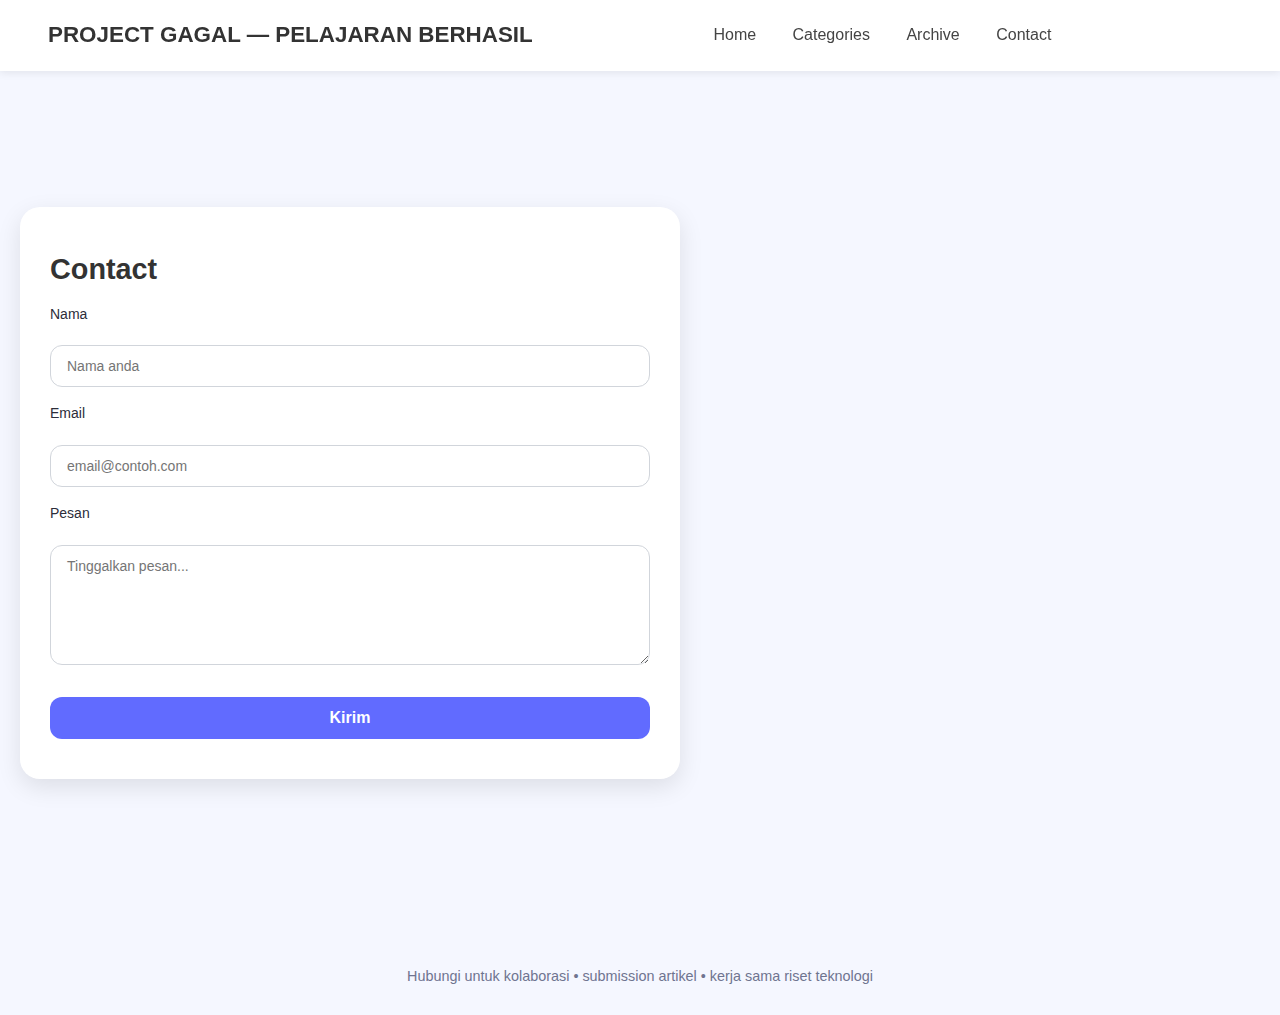
<file: contact.html>
<!doctype html>
<html lang="id">
<head>
  <meta charset="utf-8" />
  <meta name="viewport" content="width=device-width,initial-scale=1" />
  <title>Contact — Project Gagal</title>
  <link rel="stylesheet" href="style.css" />
  <link rel="stylesheet" href="conctact.css" />
</head>
<body>

  <!-- HEADER -->
  <header class="top-nav">
  <div class="brand">PROJECT GAGAL — PELAJARAN BERHASIL</div>
  <nav>
    <a href="index.html">Home</a>
    <a href="categories.html">Categories</a>
    <a href="archive.html">Archive</a>
    <a href="contact.html">Contact</a>
    </nav>
    <div id="nav-auth"></div>
  </header>

  <!-- MAIN -->
  <main class="center-wrapper" style="max-width:700px;">
    <div class="big-card" style="margin-top:24px;">
      <h2 class="title">Contact</h2>

      <form id="contact-form" class="form-gap" style="margin-top:8px;">
        <label>Nama</label>
        <input name="name" type="text" placeholder="Nama anda" />

        <label>Email</label>
        <input name="email" type="text" placeholder="email@contoh.com" />

        <label>Pesan</label>
        <textarea name="message" placeholder="Tinggalkan pesan..."></textarea>

        <div class="right-row" style="margin-top:16px;">
          <button class="btn-primary" type="submit">Kirim</button>
        </div>
      </form>
    </div>
  </main>

  <footer class="footer">
    Hubungi untuk kolaborasi • submission artikel • kerja sama riset teknologi
  </footer>

  <script>
    document.getElementById("contact-form").addEventListener("submit", (e)=>{
      e.preventDefault();
      alert("Terima kasih! Pesan anda sudah terkirim (form ini masih demo ✨)");
      e.target.reset();
    });
  </script>
</body>
</html>
</file>
<file: style.css>
* {
  margin: 0;
  padding: 0;
  box-sizing: border-box;
  font-family: "Poppins", sans-serif;
}

body {
  background: #f5f7ff;
  color: #2c2d3a;
  line-height: 1.55;
}

.top-nav {
  display: flex;
  justify-content: space-between;
  align-items: center;
  padding: 18px 48px;
  background: white;
  box-shadow: 0 2px 8px rgba(0,0,0,.08);
  position: sticky;
  top: 0;
  z-index: 99;
}

.top-nav nav a {
  margin: 0 16px;
  text-decoration: none;
  color: #444;
  font-weight: 500;
}

.top-nav .auth button {
  margin-left: 10px;
  padding: 8px 18px;
  border-radius: 10px;
  border: none;
  cursor: pointer;
  font-weight: 600;
}

.login { background: #e7e9ff; }
.signup { background: #616bff; color: white; }

/* -------------------------------------------------------------
   BRAND (untuk header lama)
------------------------------------------------------------- */
.header .brand {
  font-size: 20px;
  font-weight: 700;
  color: #111;
  padding: 12px 0;
}

/* -------------------------------------------------------------
   UNIVERSAL CONTAINER
------------------------------------------------------------- */
.container {
  max-width: 900px;
  margin: 0 auto;
  padding: 24px 16px;
}

/* -------------------------------------------------------------
   CARD
------------------------------------------------------------- */
.card {
  background: white;
  padding: 24px 28px;
  border-radius: 18px;
  box-shadow: 0 2px 10px rgba(0,0,0,.08);
  margin-top: 20px;
}

/* -------------------------------------------------------------
   BUTTON
------------------------------------------------------------- */
.btn {
  display: inline-block;
  padding: 10px 20px;
  border-radius: 10px;
  text-decoration: none;
  background: #616bff;
  color: white;
  font-weight: 600;
  transition: .18s;
}

.btn:hover {
  background: #4a56ea;
}

/* -------------------------------------------------------------
   TEXT
------------------------------------------------------------- */
h1, h2, h3 {
  font-weight: 700;
}

.muted {
  color: #61677c;
  font-size: 15px;
}

/* -------------------------------------------------------------
   LIST
------------------------------------------------------------- */
ul {
  margin-top: 8px;
  padding-left: 22px;
}

li {
  margin: 4px 0;
}

/* -------------------------------------------------------------
   GRID / SECTION (categories dan archive)
------------------------------------------------------------- */
.categories {
  width: 88%;
  margin: 40px auto;
  display: grid;
  grid-template-columns: repeat(3, 1fr);
  gap: 16px;
}

.cat {
  background: white;
  padding: 20px;
  border-radius: 18px;
  box-shadow: 0 2px 10px rgba(0,0,0,.08);
}

/* -------------------------------------------------------------
   SEARCH / LIST BLOG
------------------------------------------------------------- */
.search-list {
  display: flex;
  flex-direction: column;
  gap: 12px;
  margin-top: 16px;
}

.search-item {
  background: white;
  padding: 14px;
  border-radius: 10px;
  box-shadow: 0 2px 8px rgba(0,0,0,.06);
}

/* -------------------------------------------------------------
   FOOTER
------------------------------------------------------------- */
.footer {
  text-align: center;
  padding: 28px;
  font-size: 0.9rem;
  margin-top: 46px;
  color: #6f7490;
}
.top-nav .brand, 
.top-nav .logo {
  font-size: 1.4rem;
  font-weight: 700;
  color: #333;
}
/* ===== FORM TABLE STYLE ===== */
.center-wrapper {
  display: flex;
  justify-content: center;
  align-items: center;
  padding: 60px 16px;
}

.form-card {
  background: white;
  padding: 32px;
  border-radius: 16px;
  width: 420px;
  box-shadow: 0 2px 10px rgba(0,0,0,.1);
}

.form-card table {
  width: 100%;
  border-spacing: 12px;
}

.form-card td:first-child {
  font-weight: 600;
  width: 110px;
}

.form-card input {
  width: 100%;
  padding: 10px;
  border: 1px solid #bbb;
  border-radius: 8px;
}

.btn-primary {
  width: 100%;
  padding: 12px;
  background: #616bff;
  border: none;
  border-radius: 10px;
  font-weight: 600;
  color: white;
  cursor: pointer;
  transition: .2s;
}

.btn-primary:hover {
  opacity: .9;
}
/* ===== GLOBAL BUTTON STYLE + ANIMATION ===== */
button,
.btn-primary,
.signup,
.login,
.readmore,
.view-more,
.btn {
  cursor: pointer;
  transition: transform .22s ease, box-shadow .22s ease, opacity .22s ease;
}

/* Hover effect */
button:hover,
.btn-primary:hover,
.signup:hover,
.login:hover,
.readmore:hover,
.view-more:hover,
.btn:hover {
  transform: translateY(-3px);
  box-shadow: 0 6px 14px rgba(0,0,0,.18);
  opacity: 0.92;
}

/* Active (ketika ditekan) */
button:active,
.btn-primary:active,
.signup:active,
.login:active,
.readmore:active,
.view-more:active,
.btn:active {
  transform: translateY(0px);
  box-shadow: 0 2px 6px rgba(0,0,0,.15);
  opacity: 1;
}
button,
.btn-primary,
.signup,
.login,
.readmore,
.view-more,
.btn {
  animation: fadePop .33s ease;
}

@keyframes fadePop {
  0% { opacity: 0; transform: scale(.92); }
  100% { opacity: 1; transform: scale(1); }
}
/* FORM GENERAL */
form {
  max-width: 750px;
  margin: 0 auto;
  display: flex;
  flex-direction: column;
  gap: 16px;
}

/* label dan input full width */
form label {
  font-weight: 600;
}

form input,
form textarea,
form button {
  width: 100%;
  padding: 12px;
  border-radius: 8px;
  border: 1px solid #b9b9d9;
  font-size: 1rem;
}

/* textarea fix height */
form textarea {
  min-height: 120px;
  resize: vertical;
}

/* button style & hover animasi */
form button {
  background: #5c6cff;
  color: white;
  font-weight: 600;
  cursor: pointer;
  transition: all .25s ease;
}

form button:hover {
  background: #4450ff;
  transform: translateY(-2px);
  box-shadow: 0 6px 18px rgba(92, 108, 255, .45);
}
.form {
  background: white;
  padding: 28px;
  border-radius: 18px;
  box-shadow: 0 4px 14px rgba(0,0,0,.08);
  max-width: 820px;
  margin: 24px auto;
}
/* ========================= */
/* —— FORM WRAPPER CENTER —— */
/* ========================= */
.center-wrapper {
  display: flex;
  justify-content: center;
  align-items: center;
  padding: 40px 0;
}

/* agar card form selalu di tengah */
.form-card {
  background: white;
  padding: 28px;
  border-radius: 14px;
  width: 420px;        /* agar tidak melebar */
  box-shadow: 0 4px 14px rgba(0,0,0,.08);
  text-align: center;
}
</file>
<file: conctact.css>
/* ===========================
   CONTACT PAGE
=========================== */

/* Wrapper tengah */
.center-wrapper {
  display: flex;
  justify-content: center;  /* center horizontal */
  align-items: center;      /* center vertical */
  min-height: calc(100vh - 80px); /* tinggi header + footer */
  padding: 20px;
  box-sizing: border-box;

/* Card utama */
.big-card {
  background: #fff;
  padding: 40px 30px;
  border-radius: 20px;
  box-shadow: 0 8px 24px rgba(0, 0, 0, 0.1);
  width: 100%;
  max-width: 700px;
  transition: all 0.3s ease;
}

.big-card:hover {
  transform: translateY(-4px);
  box-shadow: 0 12px 36px rgba(0, 0, 0, 0.15);
}

/* Title */
.title {
  font-size: 1.8rem;
  font-weight: 700;
  color: #333;
  margin-bottom: 12px;
}

/* Form */
.form-gap {
  display: flex;
  flex-direction: column;
  gap: 16px;
  margin-top: 12px;
}

.form-gap label {
  font-weight: 500;
  font-size: 14px;
  margin-bottom: 4px;
}

.form-gap input,
.form-gap textarea {
  padding: 12px 16px;
  border-radius: 12px;
  border: 1px solid #d1d5db;
  font-size: 14px;
  outline: none;
  transition: all 0.25s ease;
  width: 100%;
  resize: vertical;
}

.form-gap input:focus,
.form-gap textarea:focus {
  border-color: #616bff;
  box-shadow: 0 0 0 3px rgba(97, 107, 255, 0.2);
}

/* Tombol kirim */
.btn-primary {
  padding: 12px 20px;
  border-radius: 12px;
  font-size: 16px;
  font-weight: 600;
  background: #616bff;
  color: #fff;
  border: none;
  cursor: pointer;
  transition: all 0.25s ease;
}

.btn-primary:hover {
  background: #4a56ea;
  transform: translateY(-2px);
}

/* Row kanan */
.right-row {
  display: flex;
  justify-content: flex-end;
}

/* ===========================
   HEADER / NAVIGATION
=========================== */
.top-nav {
  display: flex;
  justify-content: space-between;
  align-items: center;
  padding: 16px 48px;
  background: #fff;
  box-shadow: 0 4px 12px rgba(0, 0, 0, 0.08);
  position: sticky;
  top: 0;
  z-index: 99;
}

.top-nav .brand {
  font-size: 1.5rem;
  font-weight: 700;
  color: #333;
}

.top-nav nav a {
  margin: 0 16px;
  text-decoration: none;
  color: #444;
  font-weight: 500;
  transition: color 0.25s ease;
}

.top-nav nav a:hover {
  color: #616bff;
}

/* ===========================
   FOOTER
=========================== */
.footer {
  text-align: center;
  padding: 16px 20px;
  background: #f5f7ff;
  color: #61677c;
  font-size: 14px;
  margin-top: 24px;
}

/* ===========================
   RESPONSIVE
=========================== */
@media (max-width: 480px) {
  .center-wrapper {
    padding: 12px;
  }

  .top-nav {
    flex-direction: column;
    align-items: flex-start;
  }

  .top-nav nav {
    margin-top: 12px;
  }

  .right-row {
    justify-content: center;
  }
}
</file>
